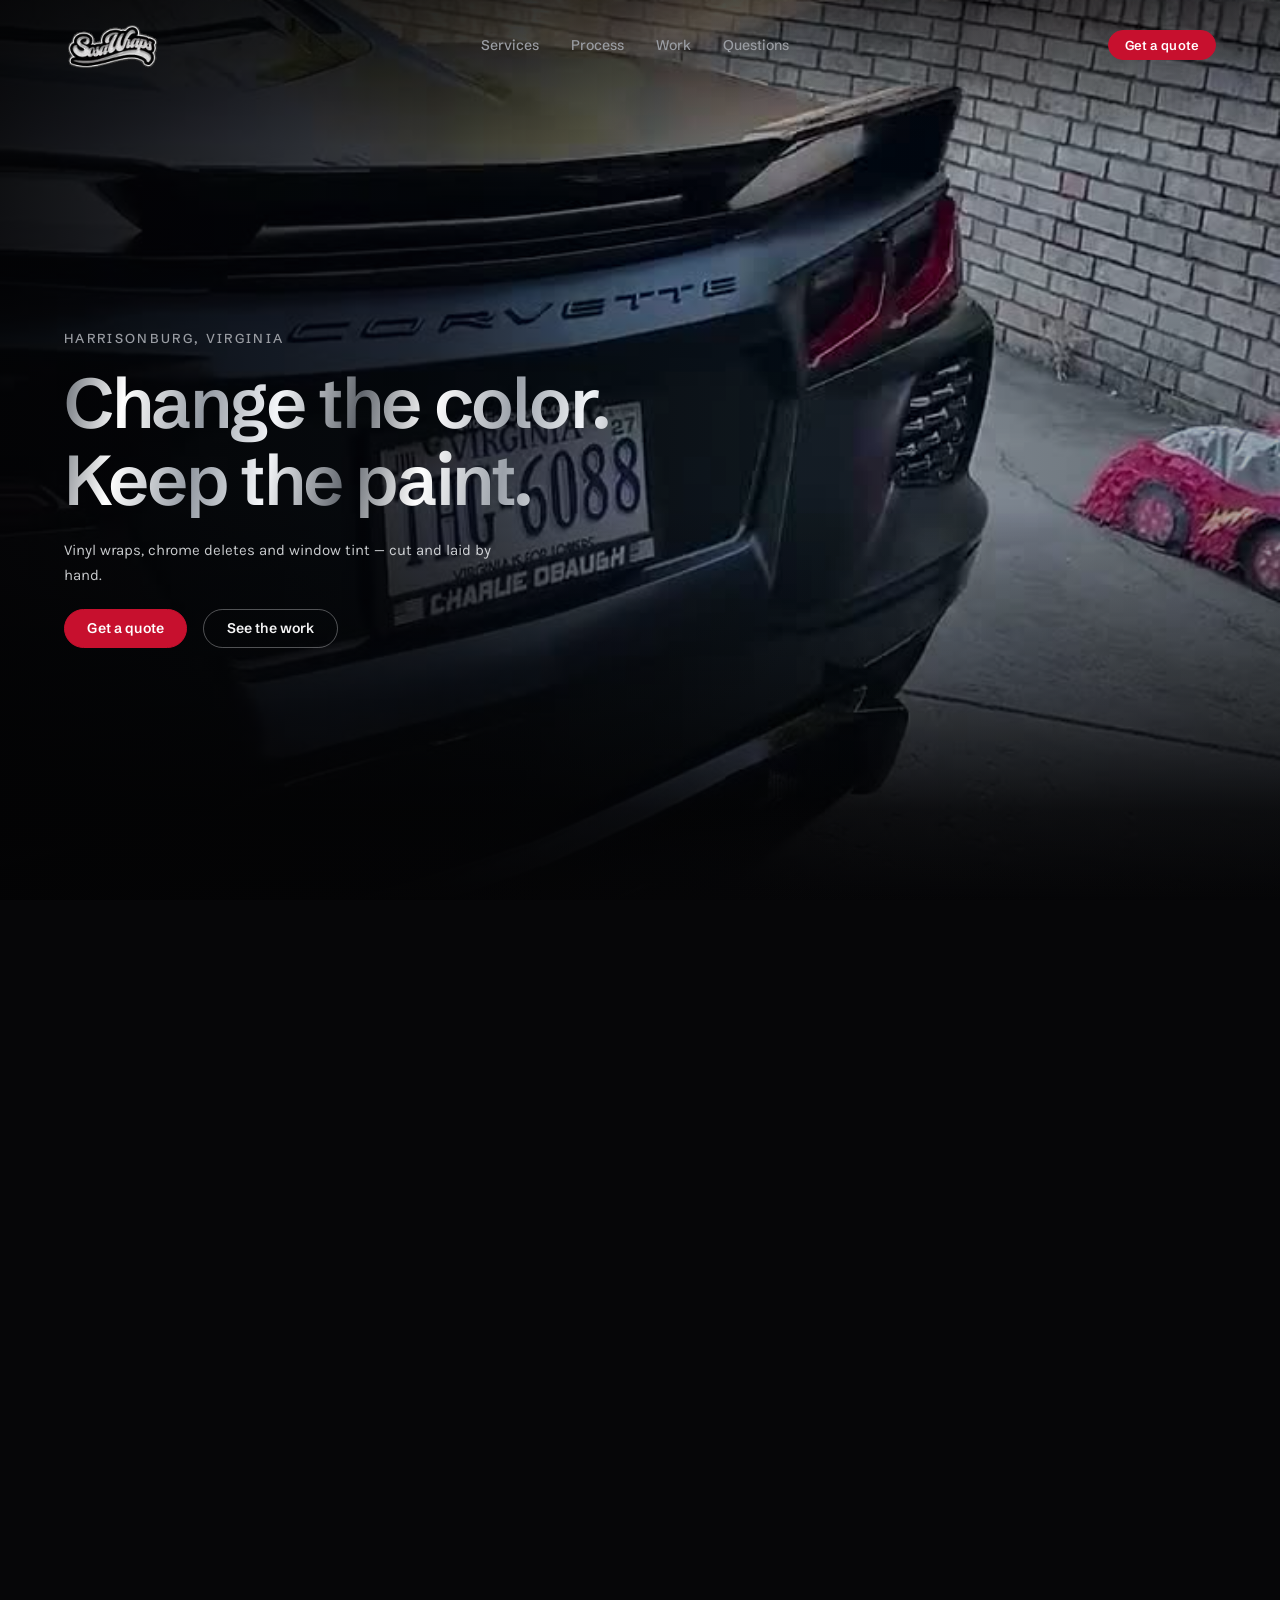
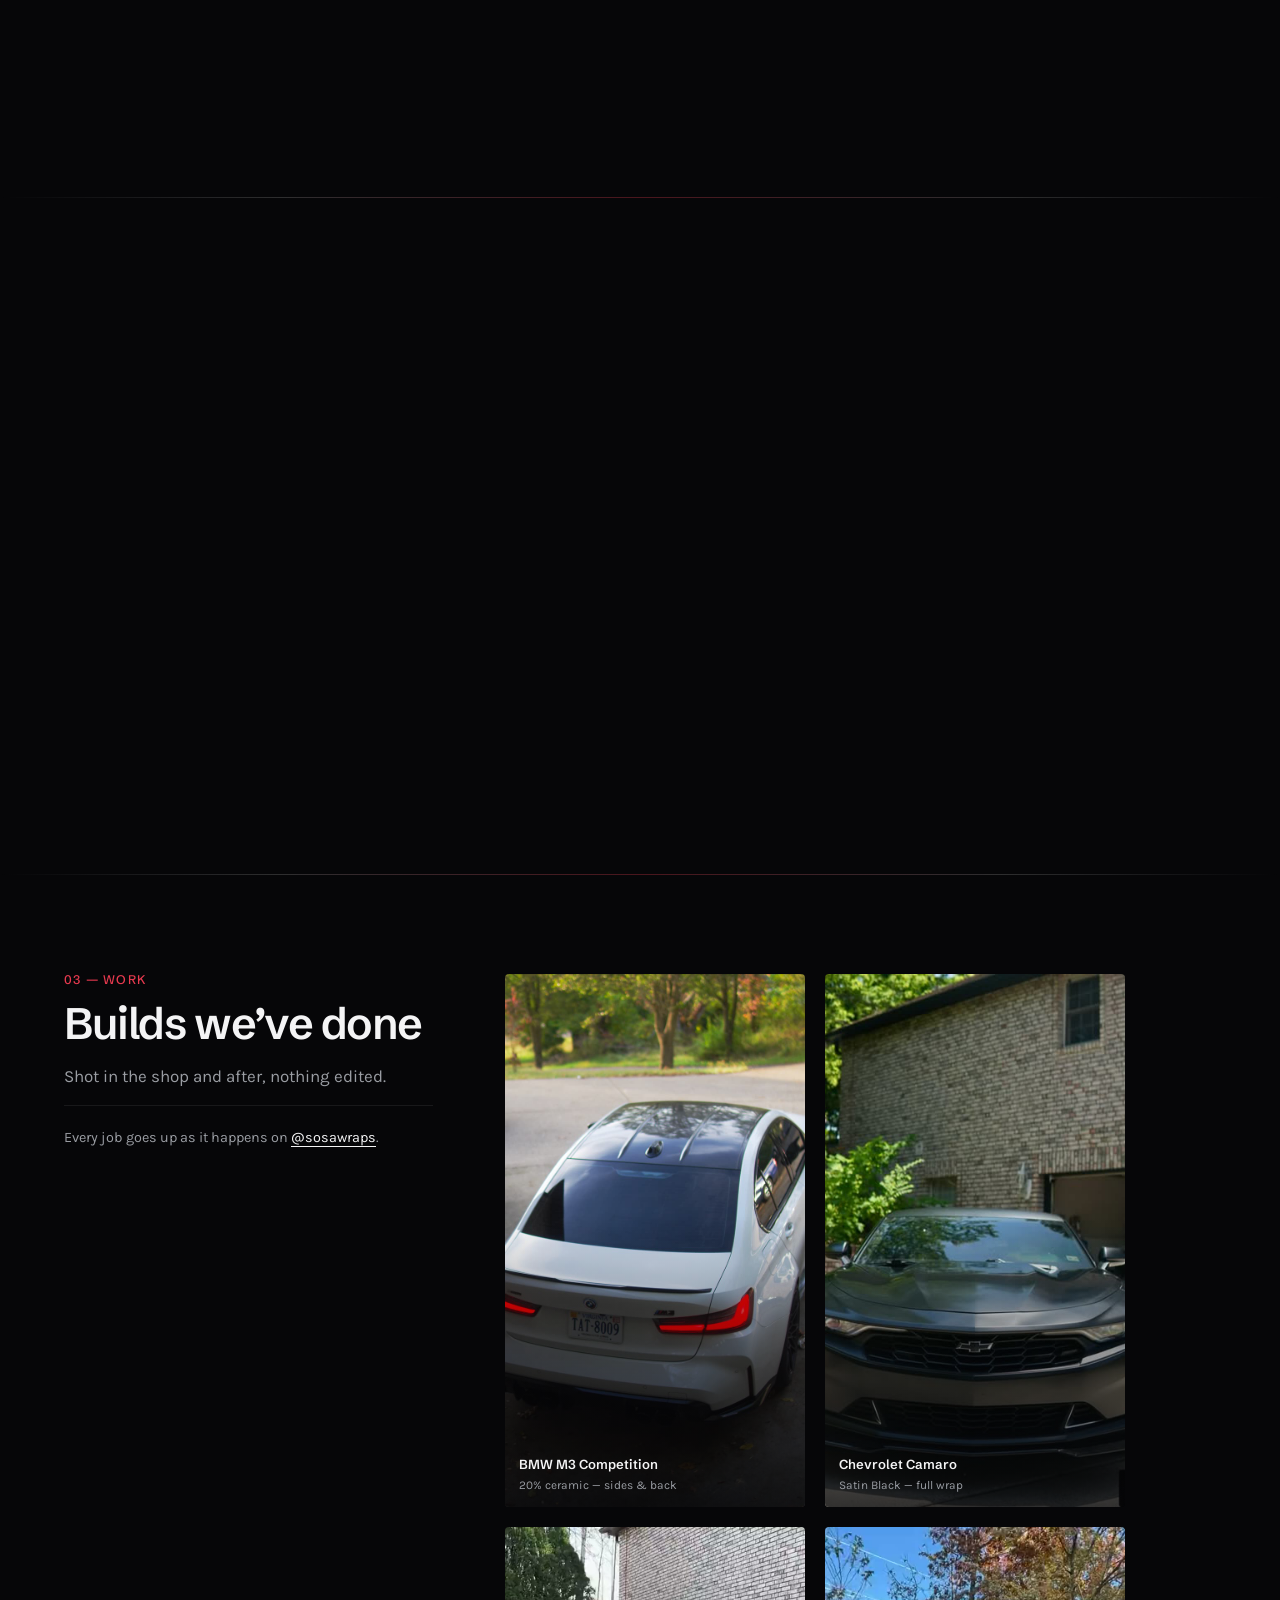
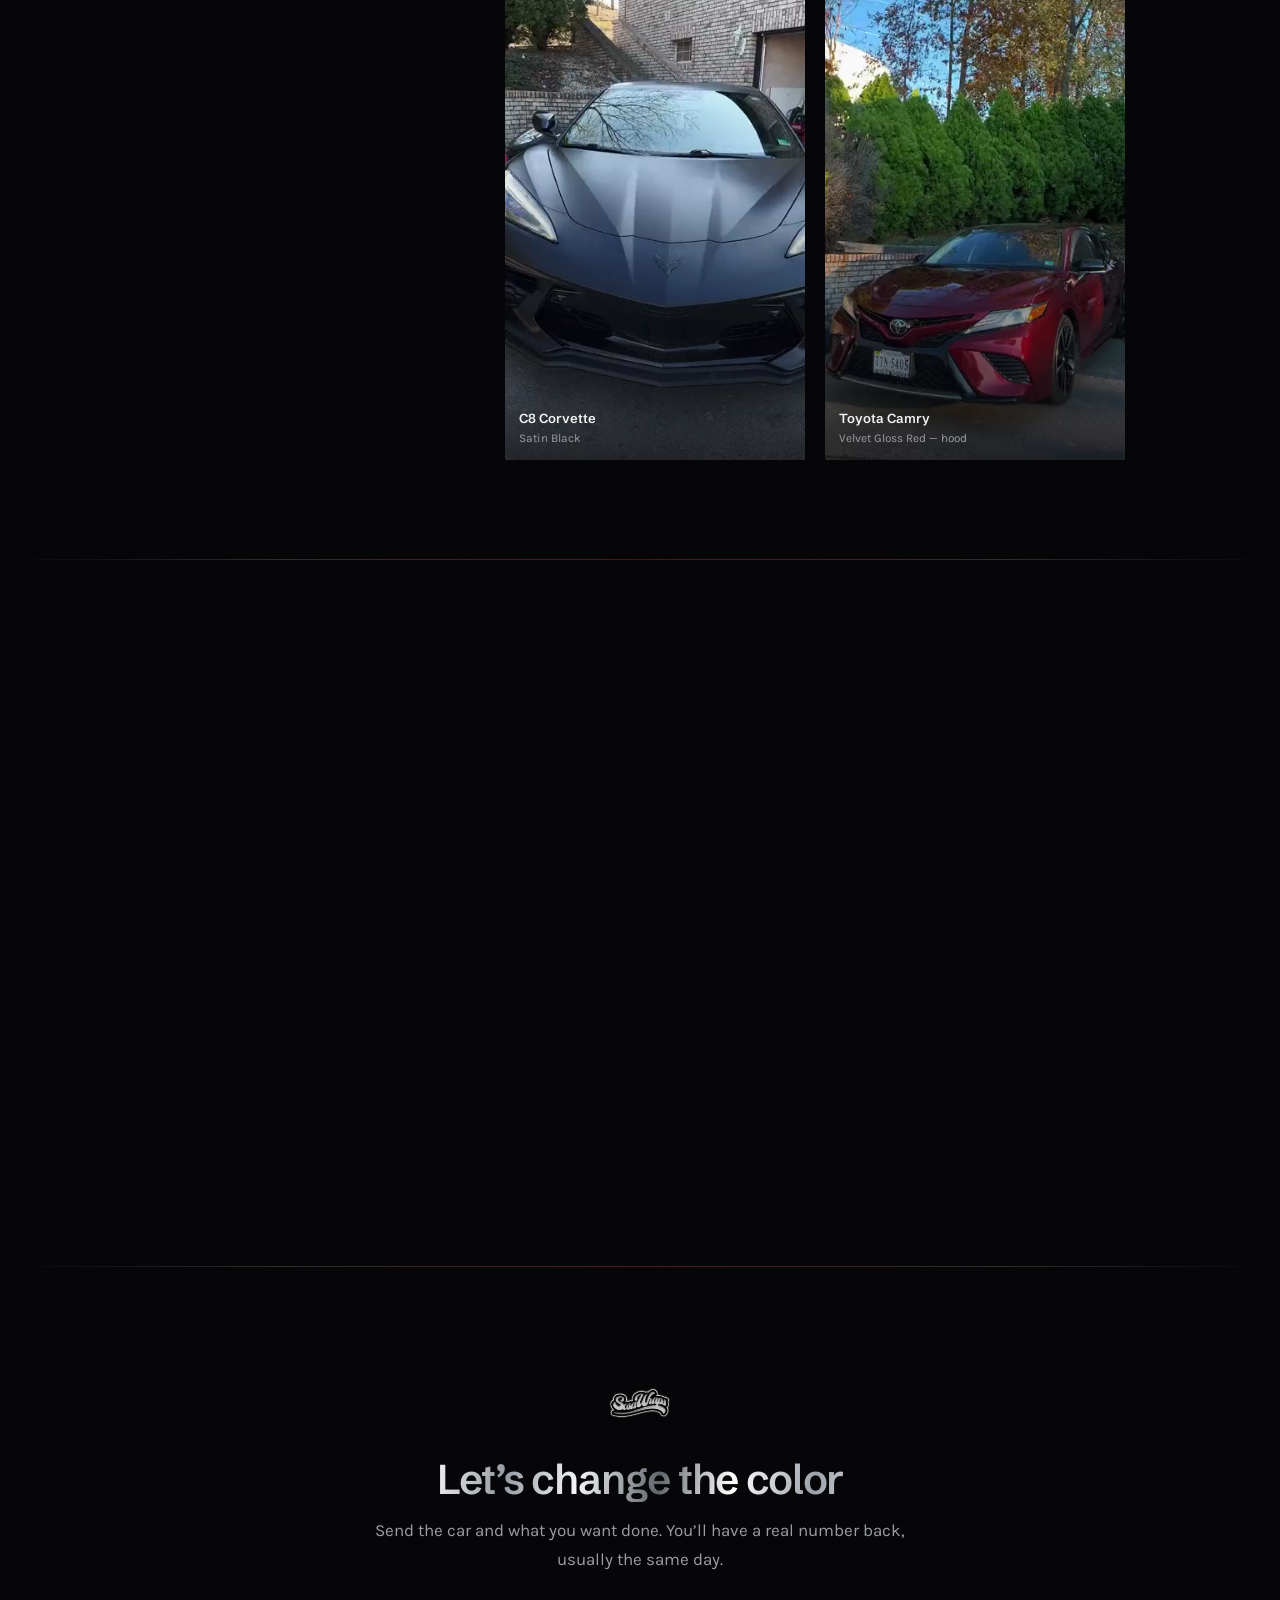
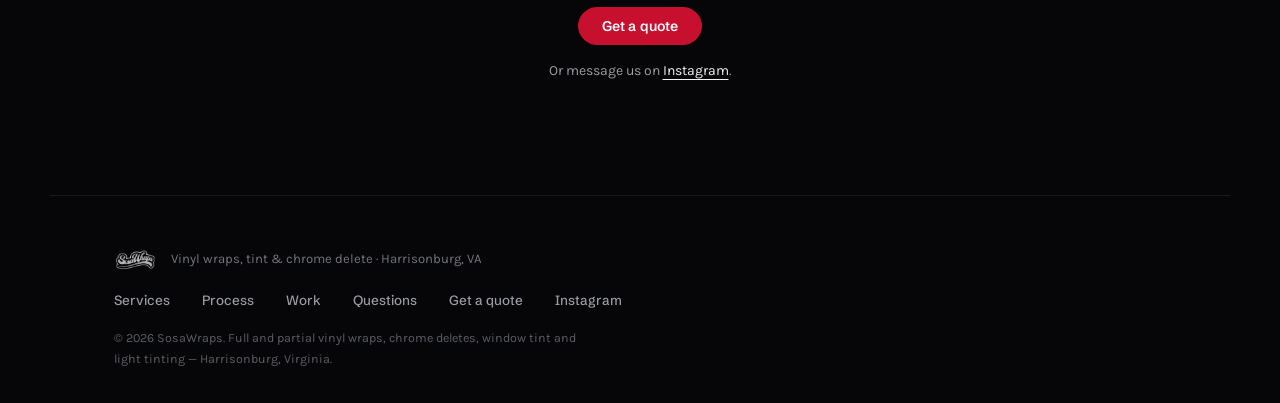
<file: index.html>
<!doctype html>
<html lang="en">
<head>
<meta charset="utf-8">
<meta name="viewport" content="width=device-width, initial-scale=1">
<title>SosaWraps — Vinyl Wraps, Tint &amp; Chrome Delete, Harrisonburg VA</title>
<meta name="description" content="Full and partial vinyl wraps, window tint, chrome deletes and headlight tinting in Harrisonburg, Virginia. Cast vinyl, laid by hand, tucked into every edge.">
<meta name="theme-color" content="#08080a">
<link rel="icon" href="images/favicon.png" type="image/png">
<meta property="og:title" content="SosaWraps — Vinyl Wraps &amp; Tint, Harrisonburg VA">
<meta property="og:description" content="Color changes, hood and roof wraps, chrome deletes, window tint. Harrisonburg, Virginia.">
<meta property="og:image" content="video/hero-poster.jpg">
<meta property="og:type" content="website">
<link rel="preconnect" href="https://fonts.googleapis.com">
<link rel="preconnect" href="https://fonts.gstatic.com" crossorigin>
<link rel="stylesheet" href="https://fonts.googleapis.com/css2?family=Schibsted+Grotesk:wght@400;500;600;700&family=Karla:wght@400;500&display=swap">
<link rel="stylesheet" href="styles.css">
</head>
<body>

<!-- red nebula, churning. No lines anywhere. -->
<div class="neb" aria-hidden="true">
  <span class="neb__c neb__c--1"><i></i></span>
  <span class="neb__c neb__c--2"><i></i></span>
  <span class="neb__c neb__c--3"><i></i></span>
  <span class="neb__c neb__c--4"><i></i></span>
  <span class="neb__c neb__c--6"><i></i></span>
  <span class="neb__c neb__c--5"><i></i></span>
  <span class="neb__dust" id="dust"></span>
</div>

<a class="skip" href="#main">Skip to content</a>

<header class="nav" id="nav">
  <a class="brand" href="#top" aria-label="SosaWraps, home">
    <img src="images/logo.png" srcset="images/logo.png 1x, images/logo@2x.png 2x" alt="SosaWraps" width="127" height="88">
  </a>
  <nav class="nav__links" aria-label="Sections">
    <a href="#services">Services</a>
    <a href="#process">Process</a>
    <a href="#work">Work</a>
    <a href="#faq">Questions</a>
  </nav>
  <a class="btn btn--sm" href="book.html">Get a quote</a>
</header>

<main id="main">

<!-- ── hero ─────────────────────────────────────────────── -->
<section class="hero" id="top">
  <video class="hero__video" src="video/hero.mp4" poster="video/hero-poster.jpg"
         autoplay muted loop playsinline preload="auto" aria-hidden="true" tabindex="-1"></video>
  <div class="hero__scrim" aria-hidden="true"></div>

  <div class="hero__inner">
    <p class="eyebrow rise" style="--d:0ms">Harrisonburg, Virginia</p>
    <h1 class="hero__mark chrome rise" style="--d:90ms">Change the color.<br>Keep the paint.</h1>
    <p class="hero__sub rise" style="--d:200ms">
      Vinyl wraps, chrome deletes and window tint &mdash; cut and laid by hand.
    </p>
    <div class="hero__cta rise" style="--d:300ms">
      <a class="btn" href="book.html">Get a quote</a>
      <a class="btn btn--ghost" href="#work">See the work</a>
    </div>
  </div>
</section>

<!-- ── services ─────────────────────────────────────────── -->
<section class="sec" id="services">
  <div class="sec__inner">
    <header class="head" data-reveal>
      <span class="head__n">01 &mdash; Services</span>
      <h2>What we do</h2>
      <p>Take one panel, take the whole car. Most builds start with a hood and end up bigger.</p>
    </header>

    <div class="cards" data-reveal>

      <article class="card">
        <h3>Full vinyl wrap</h3>
        <p>Every painted panel in one color. Handles, mirrors and door jambs get the same treatment as the doors, so the car reads as one piece instead of a color that stops at the shut lines.</p>
        <p class="spec">Gloss &middot; Satin &middot; Matte &middot; Metallic &amp; pearl</p>
      </article>

      <article class="card">
        <h3>Partial wraps</h3>
        <p>Hood, roof, fenders, mirrors, spoiler &mdash; on their own or together. The cheapest way to change how a car reads from thirty feet, and the easiest to undo if you change your mind next year.</p>
        <p class="spec">Hood &middot; Roof &middot; Fenders &amp; bumpers &middot; Mirrors &amp; spoiler</p>
      </article>

      <article class="card">
        <h3>Chrome delete</h3>
        <p>Window trim, badges, grille surrounds and bumper strips taken from bright to gloss or satin black. It's the one job that costs the least and changes the face of the car the most.</p>
        <p class="spec">Window trim &middot; Badges &middot; Grille surround &middot; Bumper trim</p>
      </article>

      <article class="card">
        <h3>Window tint</h3>
        <p>Cut and heat-shrunk to the glass, squeegeed out from the middle so there's nothing trapped under it. Pick the shade with the law in mind and it stays legal &mdash; we'll walk through that before anything gets cut.</p>
        <p class="spec">Front sides &middot; Rear sides &middot; Back glass &middot; Visor strip</p>
      </article>

      <article class="card">
        <h3>Headlight &amp; taillight tint</h3>
        <p>Smoked film over the lens, trimmed to the housing line rather than sprayed on. Darkens the light without touching the plastic underneath, and it peels back off whenever it needs to.</p>
        <p class="spec">Headlights &middot; Taillights &middot; Reflectors &middot; Light to heavy smoke</p>
      </article>

      <article class="card card--cta">
        <h3>Not sure what it needs?</h3>
        <p>Send the year, make and model with a couple of photos in daylight. You'll get back what's worth wrapping, what isn't, and one number for the lot.</p>
        <p class="card__link"><a href="book.html">Start a quote <span aria-hidden="true">&#8594;</span></a></p>
      </article>

    </div>
  </div>
</section>

<!-- ── process ──────────────────────────────────────────── -->
<section class="sec" id="process">
  <div class="sec__inner">
    <header class="head" data-reveal>
      <span class="head__n">02 &mdash; Process</span>
      <h2>How it runs</h2>
      <p>Four steps from the first message to driving it out in a different color.</p>
    </header>

    <ol class="flow" data-reveal>
      <li>
        <span class="flow__n">01</span>
        <h3>Send the car and what you want changed</h3>
        <p>Year, make, model, and a couple of photos in daylight. Panel count and paint condition are what move the price, and photos answer both before you drive anywhere.</p>
      </li>
      <li>
        <span class="flow__n">02</span>
        <h3>Pick the finish, lock the date</h3>
        <p>The finish changes the material and the material changes the number. You'll know the price and how long the car is here before you commit to either.</p>
      </li>
      <li>
        <span class="flow__n">03</span>
        <h3>Clean, strip, lay, tuck</h3>
        <p>Anything in the way comes off rather than getting cut around. Vinyl goes on with heat and a squeegee, tucked behind the edges and post-heated so it stays where it's put.</p>
      </li>
      <li>
        <span class="flow__n">04</span>
        <h3>Pick it up in the new color</h3>
        <p>We walk the car together in daylight before the keys go back, and you leave knowing how to wash it so it still looks like this in three years.</p>
      </li>
    </ol>
  </div>
</section>

<!-- ── work ─────────────────────────────────────────────── -->
<section class="sec" id="work">
  <div class="sec__inner">
    <div class="workwrap">
      <header class="head" data-reveal>
        <span class="head__n">03 &mdash; Work</span>
        <h2>Builds we&rsquo;ve done</h2>
        <p>Shot in the shop and after, nothing edited.</p>
        <p class="head__cta">Every job goes up as it happens on
          <a href="https://www.instagram.com/sosawraps/" target="_blank" rel="noopener">@sosawraps</a>.</p>
      </header>

      <div data-reveal>
        <div class="work" id="work-grid">
          <!-- built from WORK in app.js -->
        </div>
      </div>
    </div>
  </div>
</section>

<!-- ── faq ──────────────────────────────────────────────── -->
<section class="sec" id="faq">
  <div class="sec__inner">
    <div class="faqwrap">
      <header class="head" data-reveal>
        <span class="head__n">04 &mdash; Questions</span>
        <h2>Before you book</h2>
        <p>What people ask before they hand the keys over.</p>
        <p class="head__cta">Still not sure? <a href="https://ig.me/m/sosawraps" target="_blank" rel="noopener">Ask in the DMs</a> &mdash; no quote needed.</p>
      </header>

      <div class="faq" data-reveal>
        <details>
          <summary>Will it wreck my paint?</summary>
          <p>Not on healthy factory paint. Cast vinyl sits on the clear coat, not in it, and it comes off with heat leaving the paint the way it went under &mdash; usually better protected than the panels next to it. Where it gets complicated is a resprayed panel or one with clear coat already lifting, because the film can take the weak paint with it. If yours has been painted before, say so and send a photo.</p>
        </details>
        <details>
          <summary>How long does a wrap last?</summary>
          <p>Three to five years is the honest range for quality cast vinyl on a daily driver, and the car's life decides where in that range you land. Garaged and hand-washed sits at the top of it; parked in the sun year-round and run through brush washes sits at the bottom. Horizontal panels &mdash; roof, hood, trunk &mdash; always go first, because that's where the sun lands hardest.</p>
        </details>
        <details>
          <summary>Full wrap or just a hood?</summary>
          <p>Depends what you're after. A hood, roof or chrome delete changes how the car reads from across a parking lot for a fraction of a full wrap, and it's the way most people start. A full color change is the one that makes people ask what you did to it. Both use the same material and the same install &mdash; the difference is panel count.</p>
        </details>
        <details>
          <summary>What tint is legal in Virginia?</summary>
          <p>Virginia allows 50&percnt; light transmission on the front side windows, and 35&percnt; on the rear sides and back glass, with a strip down to the AS-1 line on the windshield. Darker than that is a ticket, not a judgement call, so we'll settle the shade with you before anything gets cut.</p>
        </details>
        <details>
          <summary>Can you wrap over damage?</summary>
          <p>Vinyl follows the panel &mdash; it doesn't fill it. A dent stays a dent under gloss and reads worse, not better, because a fresh reflective surface shows every wave. Rock chips and light scratches disappear fine. Rust and flaking clear coat need sorting before the film goes anywhere near them.</p>
        </details>
        <details>
          <summary>How do I wash it?</summary>
          <p>Hand wash with a pH-neutral soap and two buckets, dry with a microfiber. Stay out of automatic brush washes entirely, and keep a pressure washer off the edges and seams &mdash; that's where lifting starts. Bugs and bird droppings come off sooner rather than later, especially on matte and satin.</p>
        </details>
        <details>
          <summary>What does it cost?</summary>
          <p>Panel count, vehicle size and finish, in that order. A chrome delete and a full color change on a Suburban aren't in the same conversation, and metallics, pearls and textures cost more per roll than a straight gloss. You get one number covering material and labor before the car is booked in &mdash; nothing gets added at pickup.</p>
        </details>
        <details>
          <summary>Can it come back off?</summary>
          <p>That's the point of it. Heat and patience take the film off and the factory color is still underneath, which is why a wrap makes sense on a lease or a car you plan to sell. Adhesive left behind comes off with a proper remover, not a blade.</p>
        </details>
      </div>
    </div>
  </div>
</section>

<!-- ── closer ───────────────────────────────────────────── -->
<section class="closer">
  <div class="closer__in">
    <img class="closer__logo" src="images/logo@2x.png" alt="" width="254" height="176" loading="lazy">
    <h2 class="chrome">Let&rsquo;s change the color</h2>
    <p>Send the car and what you want done. You&rsquo;ll have a real number back, usually the same day.</p>
    <a class="btn" href="book.html">Get a quote</a>
    <p class="closer__alt">Or message us on <a href="https://ig.me/m/sosawraps" target="_blank" rel="noopener">Instagram</a>.</p>
  </div>
</section>

</main>

<footer class="foot">
  <div class="foot__brand">
    <a class="brand" href="#top" aria-label="SosaWraps, home">
      <img src="images/logo.png" srcset="images/logo.png 1x, images/logo@2x.png 2x" alt="SosaWraps" width="127" height="88" loading="lazy">
    </a>
    <span class="foot__where">Vinyl wraps, tint &amp; chrome delete &middot; Harrisonburg, VA</span>
  </div>
  <nav class="foot__links" aria-label="Footer">
    <a href="#services">Services</a>
    <a href="#process">Process</a>
    <a href="#work">Work</a>
    <a href="#faq">Questions</a>
    <a href="book.html">Get a quote</a>
    <a href="https://www.instagram.com/sosawraps/" target="_blank" rel="noopener">Instagram</a>
  </nav>
  <p class="foot__fine">&copy; <span id="yr">2026</span> SosaWraps. Full and partial vinyl wraps, chrome deletes, window tint and light tinting &mdash; Harrisonburg, Virginia.</p>
</footer>

<!-- ── lightbox ─────────────────────────────────────────── -->
<dialog class="lb" id="lb" aria-label="Work">
  <button class="lb__close" id="lbClose" type="button" aria-label="Close">&#10005;</button>
  <div class="lb__in">
    <video id="lbVideo" controls playsinline loop preload="none" hidden></video>
    <img id="lbImg" alt="" hidden>
  </div>
  <p class="lb__cap" id="lbCap"></p>
</dialog>

<script src="app.js"></script>
</body>
</html>
</file>
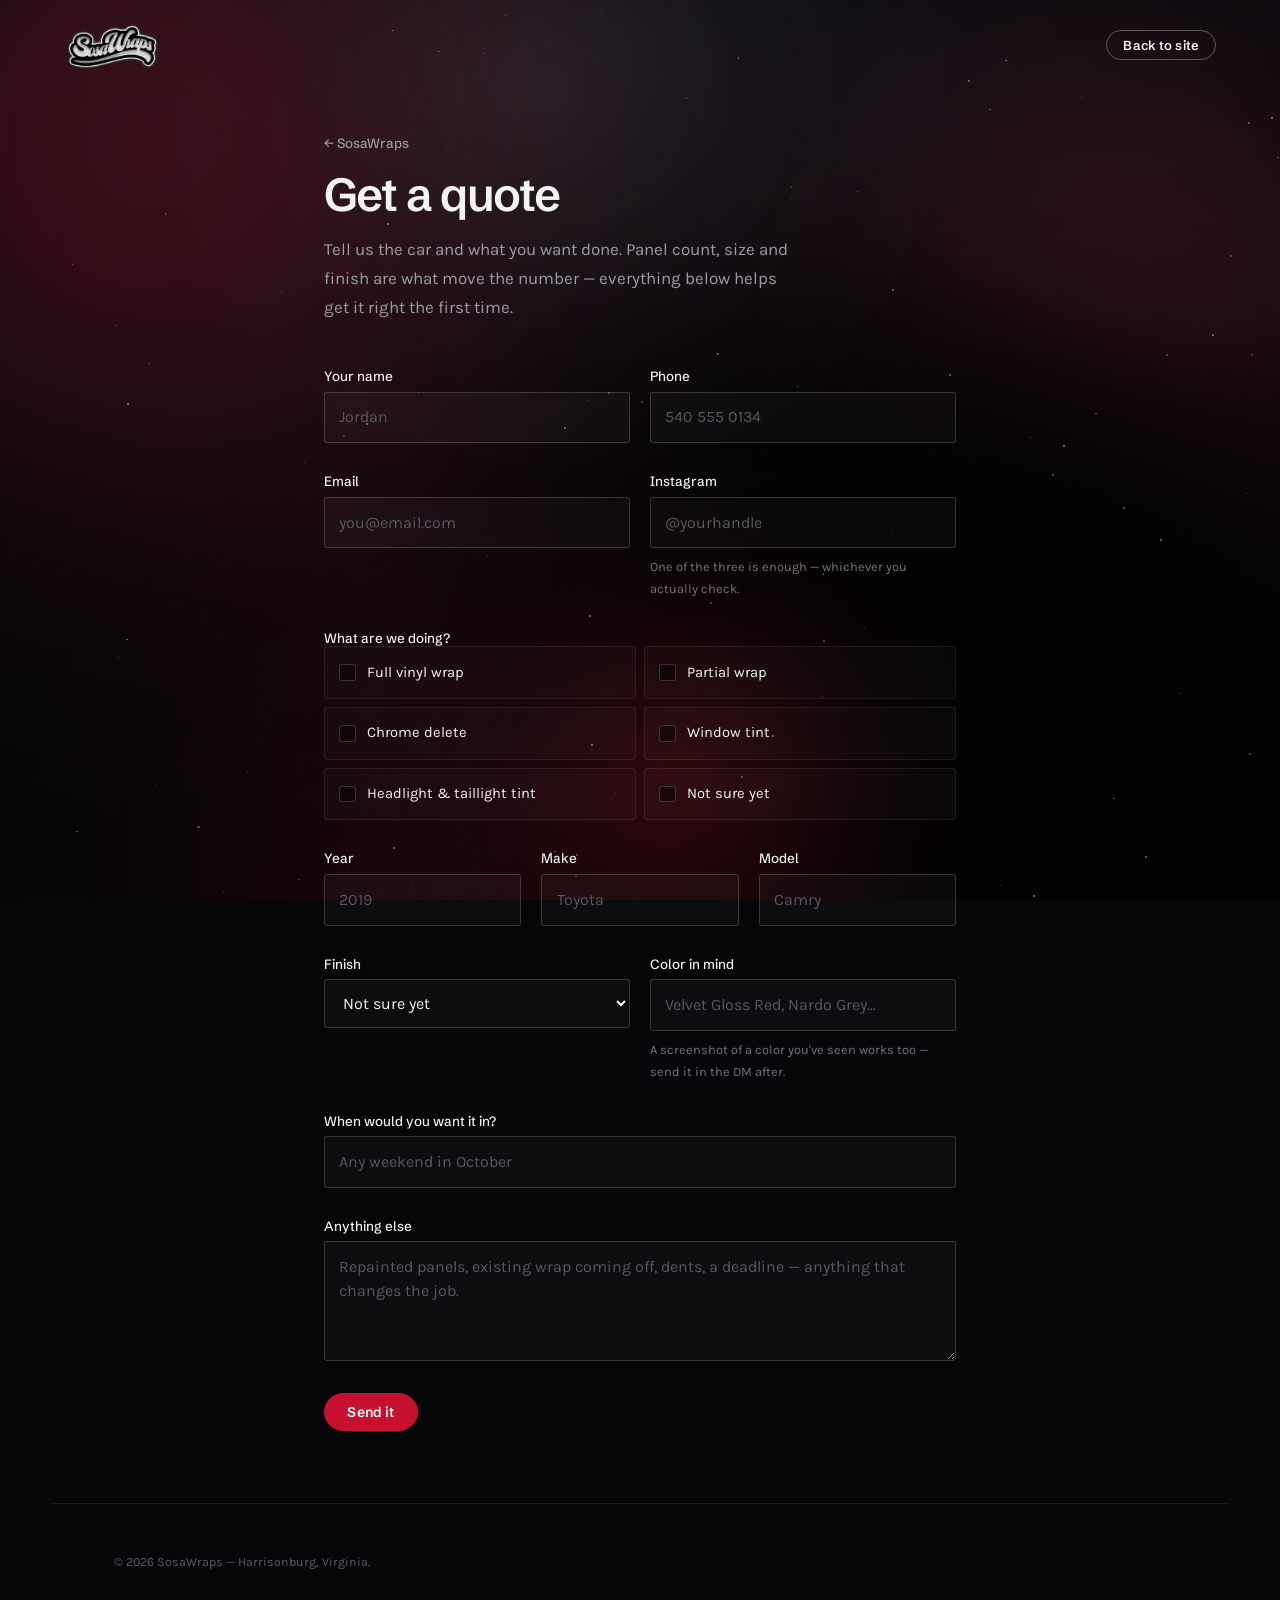
<file: book.html>
<!doctype html>
<html lang="en">
<head>
<meta charset="utf-8">
<meta name="viewport" content="width=device-width, initial-scale=1">
<title>Get a quote — SosaWraps</title>
<meta name="description" content="Tell us the car and what you want wrapped, tinted or blacked out. One number back, usually the same day.">
<meta name="theme-color" content="#08080a">
<meta name="robots" content="noindex">
<link rel="icon" href="images/favicon.png" type="image/png">
<link rel="preconnect" href="https://fonts.googleapis.com">
<link rel="preconnect" href="https://fonts.gstatic.com" crossorigin>
<link rel="stylesheet" href="https://fonts.googleapis.com/css2?family=Schibsted+Grotesk:wght@400;500;600;700&family=Karla:wght@400;500&display=swap">
<link rel="stylesheet" href="styles.css">
</head>
<body>

<!-- red nebula, churning. No lines anywhere. -->
<div class="neb" aria-hidden="true">
  <span class="neb__c neb__c--1"><i></i></span>
  <span class="neb__c neb__c--2"><i></i></span>
  <span class="neb__c neb__c--3"><i></i></span>
  <span class="neb__c neb__c--4"><i></i></span>
  <span class="neb__c neb__c--6"><i></i></span>
  <span class="neb__c neb__c--5"><i></i></span>
  <span class="neb__dust" id="dust"></span>
</div>

<header class="nav" id="nav" data-stuck="true">
  <a class="brand" href="index.html" aria-label="SosaWraps, home">
    <img src="images/logo.png" srcset="images/logo.png 1x, images/logo@2x.png 2x" alt="SosaWraps" width="127" height="88">
  </a>
  <a class="btn btn--sm btn--ghost" href="index.html" style="margin-left:auto">Back to site</a>
</header>

<main class="book">

  <div class="bookhead">
    <a class="back" href="index.html">&larr; SosaWraps</a>
    <h1>Get a quote</h1>
    <p>Tell us the car and what you want done. Panel count, size and finish are what move the number &mdash; everything below helps get it right the first time.</p>
  </div>

  <form class="form" id="quote" novalidate>

    <div class="row row--2">
      <div class="field">
        <label for="name">Your name</label>
        <input id="name" name="name" type="text" autocomplete="name" placeholder="Jordan" required>
      </div>
      <div class="field">
        <label for="phone">Phone</label>
        <input id="phone" name="phone" type="tel" autocomplete="tel" inputmode="tel" placeholder="540 555 0134">
      </div>
    </div>

    <div class="row row--2">
      <div class="field">
        <label for="email">Email</label>
        <input id="email" name="email" type="email" autocomplete="email" placeholder="you@email.com">
      </div>
      <div class="field">
        <label for="ig">Instagram</label>
        <input id="ig" name="ig" type="text" placeholder="@yourhandle">
        <small>One of the three is enough &mdash; whichever you actually check.</small>
      </div>
    </div>

    <fieldset class="fieldset">
      <legend>What are we doing?</legend>
      <div class="picks">
        <label class="pick"><input type="checkbox" name="service" value="Full vinyl wrap"> Full vinyl wrap</label>
        <label class="pick"><input type="checkbox" name="service" value="Partial wrap (hood / roof / panels)"> Partial wrap</label>
        <label class="pick"><input type="checkbox" name="service" value="Chrome delete"> Chrome delete</label>
        <label class="pick"><input type="checkbox" name="service" value="Window tint"> Window tint</label>
        <label class="pick"><input type="checkbox" name="service" value="Headlight / taillight tint"> Headlight &amp; taillight tint</label>
        <label class="pick"><input type="checkbox" name="service" value="Not sure — needs a look"> Not sure yet</label>
      </div>
    </fieldset>

    <div class="row row--3">
      <div class="field">
        <label for="year">Year</label>
        <input id="year" name="year" type="text" inputmode="numeric" placeholder="2019">
      </div>
      <div class="field">
        <label for="make">Make</label>
        <input id="make" name="make" type="text" placeholder="Toyota">
      </div>
      <div class="field">
        <label for="model">Model</label>
        <input id="model" name="model" type="text" placeholder="Camry">
      </div>
    </div>

    <div class="row row--2">
      <div class="field">
        <label for="finish">Finish</label>
        <select id="finish" name="finish">
          <option value="">Not sure yet</option>
          <option>Gloss</option>
          <option>Satin</option>
          <option>Matte</option>
          <option>Metallic or pearl</option>
          <option>Textured (carbon, brushed, glitter)</option>
          <option>Chrome delete — gloss black</option>
          <option>Chrome delete — satin black</option>
        </select>
      </div>
      <div class="field">
        <label for="color">Color in mind</label>
        <input id="color" name="color" type="text" placeholder="Velvet Gloss Red, Nardo Grey…">
        <small>A screenshot of a color you've seen works too &mdash; send it in the DM after.</small>
      </div>
    </div>

    <div class="field">
      <label for="when">When would you want it in?</label>
      <input id="when" name="when" type="text" placeholder="Any weekend in October">
    </div>

    <div class="field">
      <label for="notes">Anything else</label>
      <textarea id="notes" name="notes" placeholder="Repainted panels, existing wrap coming off, dents, a deadline — anything that changes the job."></textarea>
    </div>

    <div class="hp" aria-hidden="true">
      <label for="website">Leave this empty</label>
      <input id="website" name="website" type="text" tabindex="-1" autocomplete="off">
    </div>

    <div class="send">
      <button class="btn" id="send" type="submit">Send it</button>
      <p class="status" id="status" data-err="false" role="status" aria-live="polite"></p>
    </div>
  </form>

  <div class="done" id="done" hidden>
    <h2>That&rsquo;s in</h2>
    <p>We&rsquo;ll come back with a number, usually the same day. If it&rsquo;s quicker to talk it through, the DMs are open.</p>
    <a class="btn" href="https://ig.me/m/sosawraps" target="_blank" rel="noopener">Message @sosawraps</a>
    <p class="closer__alt"><a href="index.html">Back to the site</a></p>
  </div>

</main>

<footer class="foot">
  <p class="foot__fine">&copy; <span id="yr">2026</span> SosaWraps &mdash; Harrisonburg, Virginia.</p>
</footer>

<script src="app.js"></script>
</body>
</html>
</file>
<file: styles.css>
/* SosaWraps — one stylesheet, both pages. No build step, no dependencies. */

/* ── tokens ─────────────────────────────────────────────── */
:root {
  --ink:      #060608;   /* the panel */
  --line:     rgba(255,255,255,.075);
  --line-hi:  rgba(255,255,255,.17);

  --txt:      #f4f4f5;
  --dim:      #9a9da3;
  --dimmer:   #72767d;

  --red:      #c7102e;
  --red-lift: #e83a4f;
  --red-deep: #7d0a1c;

  /* the logo is chrome on black — everything silver on the page comes from here */
  --chrome: linear-gradient(100deg,
    #6b7077 0%,  #ffffff 8%,  #949aa2 18%, #f4f6f9 27%, #61666d 37%,
    #ffffff 46%, #9ba1a9 56%, #f1f4f7 65%, #676c73 75%, #ffffff 85%, #8d939b 100%);

  --display: "Schibsted Grotesk", "Helvetica Neue", Helvetica, Arial, sans-serif;
  --body:    "Karla", "Helvetica Neue", Helvetica, Arial, sans-serif;

  --s1: .5rem;  --s2: .875rem; --s3: 1.25rem; --s4: 2rem;
  --s5: 3rem;   --s6: 4.5rem;  --s7: 7rem;    --s8: 10rem;

  --edge: clamp(1.25rem, 5vw, 4.5rem);
  --hold: 1180px;

  --ease: cubic-bezier(.2,.8,.25,1);
}

/* ── reset ──────────────────────────────────────────────── */
*, *::before, *::after { box-sizing: border-box; }
html { -webkit-text-size-adjust: 100%; scroll-behavior: smooth; background: var(--ink); }
body {
  margin: 0;
  background: transparent;
  color: var(--txt);
  font: 400 clamp(1rem, .97rem + .16vw, 1.0625rem)/1.72 var(--body);
  -webkit-font-smoothing: antialiased;
  overflow-x: hidden;
}
img, video { display: block; max-width: 100%; }
a { color: inherit; }
h1, h2, h3 { margin: 0; font-family: var(--display); font-weight: 600; line-height: 1.08; letter-spacing: -.028em; }
p { margin: 0; }
ul, ol { margin: 0; padding: 0; list-style: none; }

::selection { background: var(--red); color: #fff; }
:focus-visible { outline: 2px solid var(--red-lift); outline-offset: 3px; border-radius: 2px; }

.skip {
  position: fixed; top: -100px; left: var(--edge); z-index: 99;
  background: var(--red); color: #fff; padding: .7rem 1.1rem;
  font: 500 .8rem/1 var(--body); text-decoration: none;
}
.skip:focus { top: 1rem; }

/* ══ the nebula ══════════════════════════════════════════
   Red in black, churning. Five clouds: each wrapper drifts on
   one clock while the shape inside it turns on another, so the
   masses shear past each other instead of just fading — that
   is what reads as slow fluid rather than a gradient. Screen
   blending makes the overlaps glow, one multiply cloud carves
   the black back in, and a sparse dust field sits on top.
   No lines anywhere. Transforms and opacity only. */
.neb {
  position: fixed; inset: 0; z-index: -1; overflow: hidden; pointer-events: none;
  background: radial-gradient(130% 95% at 50% 4%, #101015 0%, #08080b 46%, #030304 100%);
}
/* soft non-directional grain, so the blacks don't band. Not a pattern. */
.neb::after {
  content: ""; position: absolute; inset: 0; opacity: .3; mix-blend-mode: overlay;
  background-image: url("data:image/svg+xml,%3Csvg xmlns='http://www.w3.org/2000/svg' width='180' height='180'%3E%3Cfilter id='n'%3E%3CfeTurbulence type='fractalNoise' baseFrequency='.9' numOctaves='4'/%3E%3C/filter%3E%3Crect width='180' height='180' filter='url(%23n)' opacity='.42'/%3E%3C/svg%3E");
}
.neb__c { position: absolute; will-change: transform; }
.neb__c > i {
  display: block; width: 100%; height: 100%;
  border-radius: 44% 56% 39% 61% / 58% 43% 57% 42%;
  filter: blur(var(--b));
  will-change: transform;
}

.neb__c--1 {
  --b: 110px; mix-blend-mode: screen;
  width: 86vmax; height: 70vmax; left: -26vmax; top: -22vmax;
  animation: swim-1 31s ease-in-out infinite;
}
.neb__c--1 > i { background: radial-gradient(circle at 44% 48%, rgba(206,22,52,.3), rgba(116,8,26,.14) 46%, transparent 74%); animation: churn 67s linear infinite; }

.neb__c--2 {
  --b: 96px; mix-blend-mode: screen;
  width: 64vmax; height: 54vmax; right: -18vmax; top: 2vmax;
  animation: swim-2 26s ease-in-out infinite;
}
.neb__c--2 > i { background: radial-gradient(circle at 52% 42%, rgba(238,60,84,.24), rgba(150,12,34,.1) 44%, transparent 72%); animation: churn 51s linear infinite reverse; }

.neb__c--3 {
  --b: 124px; mix-blend-mode: screen;
  width: 74vmax; height: 62vmax; left: 8vmax; bottom: -26vmax;
  animation: swim-3 38s ease-in-out infinite;
}
.neb__c--3 > i { background: radial-gradient(circle at 46% 54%, rgba(158,14,38,.26), rgba(74,4,16,.12) 48%, transparent 76%); animation: churn 59s linear infinite; }

/* the one that carves black back in — without it the red flattens */
.neb__c--4 {
  --b: 104px; mix-blend-mode: multiply;
  width: 84vmax; height: 68vmax; right: -16vmax; bottom: -22vmax;
  animation: swim-4 34s ease-in-out infinite;
}
.neb__c--4 > i { background: radial-gradient(circle at 50% 46%, #020203, #040405 52%, transparent 80%); animation: churn 73s linear infinite reverse; }

/* a sixth mass, quick and small, so something is always visibly moving */
.neb__c--6 {
  --b: 76px; mix-blend-mode: screen;
  width: 40vmax; height: 34vmax; left: 34vmax; bottom: -8vmax;
  animation: swim-6 22s ease-in-out infinite;
}
.neb__c--6 > i { background: radial-gradient(circle at 48% 50%, rgba(226,44,70,.3), rgba(132,10,30,.13) 44%, transparent 72%); animation: churn 37s linear infinite reverse; }

/* a chrome breath, so the logo's finish is in the room */
.neb__c--5 {
  --b: 88px; mix-blend-mode: screen;
  width: 38vmax; height: 30vmax; left: 26vmax; top: -6vmax; opacity: .13;
  animation: swim-5 44s ease-in-out infinite;
}
.neb__c--5 > i { background: radial-gradient(circle at 44% 42%, rgba(255,255,255,.8), rgba(255,255,255,.18) 46%, transparent 74%); animation: churn 43s linear infinite; }

@keyframes churn { to { transform: rotate(360deg); } }
@keyframes swim-1 { 0%,100% { transform: translate3d(0,0,0) scale(1); } 50% { transform: translate3d(8vmax,6vmax,0) scale(1.12); } }
@keyframes swim-2 { 0%,100% { transform: translate3d(0,0,0) scale(1); } 50% { transform: translate3d(-12vmax,9vmax,0) scale(1.18); } }
@keyframes swim-3 { 0%,100% { transform: translate3d(0,0,0) scale(1); } 50% { transform: translate3d(10vmax,-11vmax,0) scale(.88); } }
@keyframes swim-4 { 0%,100% { transform: translate3d(0,0,0) scale(1); } 50% { transform: translate3d(-9vmax,-8vmax,0) scale(1.15); } }
@keyframes swim-6 { 0%,100% { transform: translate3d(0,0,0) scale(1); } 50% { transform: translate3d(-16vmax,-9vmax,0) scale(1.3); } }
@keyframes swim-5 { 0%,100% { transform: translate3d(0,0,0) scale(1); } 50% { transform: translate3d(15vmax,10vmax,0) scale(1.24); } }

/* dust — seeded in app.js so the field isn't a repeating pattern */
.neb__dust { position: absolute; left: 0; right: 0; top: 0; height: 200%; }
.neb__dust { animation: dust-rise 44s linear infinite; will-change: transform; }
.neb__dust i {
  position: absolute; display: block;
  width: var(--s); height: var(--s); border-radius: 50%;
  background: var(--c); opacity: var(--o);
  animation: mote var(--t) ease-in-out var(--d) infinite;
}
@keyframes mote { 0%,100% { opacity: calc(var(--o) * .2); } 50% { opacity: var(--o); } }
/* the field is seeded over 200% of the height and slides one screen up, so
   the loop point never lands on a visible edge */
@keyframes dust-rise { to { transform: translate3d(0, -50%, 0); } }

/* blur radius is the whole cost — trim it on phones */
@media (max-width: 700px) {
  .neb__c--1 { --b: 62px; }
  .neb__c--2 { --b: 54px; }
  .neb__c--3 { --b: 70px; }
  .neb__c--4 { --b: 58px; }
  .neb__c--5 { display: none; }
  .neb__c--6 { --b: 44px; }
}

/* ── chrome type ────────────────────────────────────────── */
/* the logo's finish, on the two headlines that carry the page */
.chrome {
  background: var(--chrome);
  background-size: 145% 100%;
  -webkit-background-clip: text; background-clip: text;
  color: transparent; -webkit-text-fill-color: transparent;
  animation: chrome-roll 14s linear infinite;
}
@keyframes chrome-roll { to { background-position: 145% 0; } }
@supports not ((-webkit-background-clip: text) or (background-clip: text)) {
  .chrome { color: #eceef1; -webkit-text-fill-color: currentColor; animation: none; }
}

/* ── entrance ───────────────────────────────────────────── */
.rise { animation: rise .9s var(--ease) both; animation-delay: var(--d, 0ms); }
@keyframes rise { from { opacity: 0; transform: translateY(16px); } to { opacity: 1; transform: none; } }

[data-reveal] { opacity: 0; transform: translateY(16px); transition: opacity .7s var(--ease), transform .7s var(--ease); }
[data-reveal].is-in { opacity: 1; transform: none; }

@media (prefers-reduced-motion: reduce) {
  html { scroll-behavior: auto; }
  *, *::before, *::after { animation: none !important; transition-duration: .01ms !important; }
  [data-reveal], .rise { opacity: 1; transform: none; }
}

/* ── buttons ────────────────────────────────────────────── */
.btn {
  position: relative; overflow: hidden; isolation: isolate;
  display: inline-flex; align-items: center; justify-content: center; gap: .5rem;
  padding: .7rem 1.4rem; border: 1px solid var(--red); border-radius: 999px;
  background: var(--red); color: #fff; text-decoration: none; cursor: pointer;
  font: 600 .875rem/1 var(--display); letter-spacing: .01em;
  transition: background .25s var(--ease), border-color .25s var(--ease), color .25s var(--ease);
}
/* the same light bar, shrunk down, runs across on hover */
.btn::after {
  content: ""; position: absolute; inset: -50% -60%; z-index: -1;
  background: linear-gradient(100deg, transparent 40%, rgba(255,255,255,.3) 50%, transparent 60%);
  transform: translateX(-70%); opacity: 0;
  transition: transform .7s var(--ease), opacity .3s var(--ease);
}
@media (hover: hover) and (pointer: fine) {
  .btn:hover { background: var(--red-lift); }
  .btn:hover::after { transform: translateX(70%); opacity: 1; }
}
.btn:active { background: var(--red-deep); }
.btn--sm { padding: .48rem 1rem; font-size: .8125rem; }
/* a thumb needs 44px whatever the type size says */
@media (max-width: 900px) { .btn--sm { padding: .92rem 1.3rem; } }
.btn--ghost { background: transparent; color: var(--txt); border-color: rgba(244,246,249,.32); }
@media (hover: hover) and (pointer: fine) {
  .btn--ghost:hover { background: transparent; border-color: var(--txt); }
}

/* ── nav ────────────────────────────────────────────────── */
.nav {
  position: fixed; inset: 0 0 auto; z-index: 50;
  display: flex; align-items: center; gap: var(--s3);
  padding: .7rem var(--edge);
  border-bottom: 1px solid transparent;
  transition: background .3s var(--ease), border-color .3s var(--ease);
}
.nav[data-stuck="true"] {
  background: rgba(6,6,8,.72);
  backdrop-filter: blur(16px) saturate(130%);
  -webkit-backdrop-filter: blur(16px) saturate(130%);
  border-bottom-color: var(--line);
}
.brand { display: block; line-height: 0; flex: none; }
.brand img { width: auto; height: 68px; }
@media (max-width: 520px) { .brand img { height: 54px; } }
.nav__links { display: none; margin-inline: auto; gap: var(--s4); }
.nav__links a {
  position: relative; text-decoration: none; color: var(--dim);
  font: 500 .875rem/1 var(--display);
  transition: color .2s var(--ease);
}
.nav__links a::after {
  content: ""; position: absolute; left: 0; right: 0; bottom: -7px; height: 1px;
  background: var(--red-lift); transform: scaleX(0); transform-origin: left;
  transition: transform .3s var(--ease);
}
@media (hover: hover) and (pointer: fine) {
  .nav__links a:hover { color: var(--txt); }
  .nav__links a:hover::after { transform: scaleX(1); }
}
.nav .btn { margin-left: auto; }
@media (min-width: 900px) { .nav__links { display: flex; } .nav .btn { margin-left: 0; } }

/* ── hero ───────────────────────────────────────────────── */
.hero {
  position: relative; isolation: isolate; overflow: hidden;
  min-height: 100svh;
  display: flex; flex-direction: column; justify-content: center;
  /* bottom padding is the top padding minus the nav, so the gap under the
     buttons matches the gap above the label */
  padding: 7rem var(--edge) 2rem;
}
.hero__video {
  position: absolute; inset: 0; z-index: -2;
  width: 100%; height: 100%; object-fit: cover; object-position: center 64%;
  filter: brightness(1.05) contrast(1.04);
}
/* his satin-black footage is already dark, so the scrim only has to protect
   the type — not black the whole frame out */
.hero__scrim {
  position: absolute; inset: 0; z-index: -1;
  background:
    linear-gradient(to right, rgba(3,3,4,.92) 0%, rgba(3,3,4,.66) 34%, rgba(3,3,4,.16) 62%, rgba(3,3,4,.32) 100%),
    linear-gradient(to bottom, rgba(3,3,4,.62) 0%, transparent 16%, transparent 56%, rgba(3,3,4,.9) 90%, var(--ink) 100%);
}
@media (max-width: 760px) {
  .hero__scrim { background: linear-gradient(to bottom, rgba(3,3,4,.76) 0%, rgba(3,3,4,.4) 20%, rgba(3,3,4,.72) 46%, rgba(3,3,4,.94) 86%, var(--ink) 100%); }
}
.hero__inner {
  position: relative; width: 100%; max-width: var(--hold); margin-inline: auto;
  display: flex; flex-direction: column; align-items: flex-start; gap: 1.25rem;
}
.hero__inner > * { max-width: 100%; margin: 0; }
.eyebrow {
  color: var(--dim);
  font: 500 .8125rem/1 var(--display);
  letter-spacing: .18em; text-transform: uppercase;
}

.hero__mark { font-size: clamp(2.1rem, 6vw, 4.4rem); letter-spacing: -.034em; }
.hero__sub { max-width: 48ch; color: rgba(244,246,249,.82); font-size: clamp(.9375rem, 1.05vw, 1.0625rem); }
.hero__cta { display: flex; flex-wrap: wrap; gap: 1rem; }
@media (max-width: 520px) {
  /* the pills are smaller now, but a thumb still needs 44px */
  .btn { padding-block: .9rem; }
  .hero__cta { width: 100%; }
  .hero__cta .btn { flex: 1 1 100%; justify-content: center; }
  .closer .btn { width: 100%; justify-content: center; }
  .send .btn { flex: 1 1 100%; justify-content: center; }
}


/* ── section shell ──────────────────────────────────────── */
.sec { padding: clamp(4.25rem, 11vh, 7rem) var(--edge); scroll-margin-top: 6.5rem; }
#top { scroll-margin-top: 0; }
/* the divider is a light line across the panel, not a box border */
.sec + .sec, .closer {
  border-top: 1px solid transparent;
  border-image: linear-gradient(90deg, transparent, rgba(255,255,255,.16) 22%, rgba(232,58,79,.3) 50%, rgba(255,255,255,.16) 78%, transparent) 1;
}
.sec__inner { max-width: var(--hold); margin-inline: auto; }

.head { max-width: 56ch; margin-bottom: var(--s5); }
.head__n {
  display: block; margin-bottom: var(--s2); color: var(--red-lift);
  font: 500 .78rem/1 var(--display); letter-spacing: .1em; text-transform: uppercase;
}
.head h2 { font-size: clamp(1.75rem, 1.2rem + 2vw, 2.75rem); letter-spacing: -.032em; }
.head p { margin-top: var(--s2); color: var(--dim); max-width: 50ch; text-wrap: pretty; }
.head__cta { margin-top: var(--s3); padding-top: var(--s3); border-top: 1px solid var(--line); font-size: .9rem; color: var(--dimmer); }
.head__cta a { color: var(--txt); text-underline-offset: 4px; }

/* ── service cards ──────────────────────────────────────── */
/* panels are translucent, so the light bars pass behind them */
.cards { display: grid; gap: 1px; background: var(--line); border: 1px solid var(--line); border-radius: 4px; overflow: hidden; }
@media (min-width: 640px)  { .cards { grid-template-columns: repeat(2, 1fr); } }
@media (min-width: 1040px) { .cards { grid-template-columns: repeat(3, 1fr); } }

.card {
  position: relative; overflow: hidden; isolation: isolate;
  padding: var(--s4) var(--s3);
  background: transparent;
  transition: background .3s var(--ease);
}
.card::after {
  content: ""; position: absolute; inset: -40% -70%; z-index: -1;
  background: linear-gradient(100deg, transparent 42%, rgba(232,58,79,.16) 50%, transparent 58%);
  transform: translateX(-65%); opacity: 0;
  transition: transform .85s var(--ease), opacity .4s var(--ease);
}
@media (hover: hover) and (pointer: fine) {
  .card:hover { background: rgba(255,255,255,.045); }
  .card:hover::after { transform: translateX(65%); opacity: 1; }
}
.card h3 { font-size: 1.15rem; letter-spacing: -.02em; }
.card p { margin-top: .7rem; color: var(--dim); font-size: .94rem; line-height: 1.7; }
.card .spec { margin-top: var(--s3); color: var(--dimmer); font-size: .8rem; line-height: 1.6; }
.card__link { margin-top: var(--s3); }
.card__link a {
  color: var(--red-lift); text-decoration: none; font: 600 .875rem/1 var(--display);
  border-bottom: 1px solid rgba(232,58,79,.3); padding-bottom: 3px;
  transition: border-color .2s var(--ease);
}
@media (hover: hover) and (pointer: fine) { .card__link a:hover { border-bottom-color: var(--red-lift); } }
.card--cta { background: rgba(199,16,46,.07); }
@media (hover: hover) and (pointer: fine) { .card--cta:hover { background: rgba(232,58,79,.09); } }

/* ── process ────────────────────────────────────────────── */
.flow { display: grid; gap: 1px; background: var(--line); border-block: 1px solid var(--line); }
@media (min-width: 980px) { .flow { grid-template-columns: repeat(4, 1fr); } }
.flow li { padding: var(--s4) var(--s3); background: transparent; transition: background .3s var(--ease); }
@media (hover: hover) and (pointer: fine) { .flow li:hover { background: rgba(255,255,255,.04); } }
.flow__n { display: block; margin-bottom: var(--s3); color: var(--dimmer); font: 500 .8rem/1 var(--display); letter-spacing: .08em; }
@media (max-width: 979px) {
  .flow li { display: grid; grid-template-columns: 2.5rem minmax(0, 1fr); gap: .35rem 1rem; align-items: baseline; }
  .flow__n { margin-bottom: 0; grid-row: 1; }
  .flow h3 { grid-column: 2; }
  .flow p  { grid-column: 2; margin-top: .5rem; }
}
.flow h3 { font-size: 1.05rem; line-height: 1.28; }
.flow p { margin-top: .7rem; color: var(--dim); font-size: .92rem; }

/* ── work ───────────────────────────────────────────────── */
.workwrap { display: grid; gap: var(--s4); }
@media (min-width: 980px) {
  .workwrap { grid-template-columns: minmax(240px, 32%) 1fr; gap: var(--s6); }
  .workwrap .head { margin-bottom: 0; position: sticky; top: 7rem; align-self: start; }
}
/* two 9:16 frames to a row — sized for phone-shot clips */
.work { display: grid; gap: var(--s3); grid-template-columns: repeat(2, 1fr); max-width: 620px; }
@media (max-width: 520px) { .work { gap: var(--s2); } }
.tile {
  position: relative; display: block; overflow: hidden;
  aspect-ratio: 9 / 16; border: 0; padding: 0; border-radius: 4px;
  background: rgba(255,255,255,.02); cursor: pointer;
}
.tile img, .tile video { width: 100%; height: 100%; object-fit: cover; transition: transform .6s var(--ease); }
.tile::after { content: ""; position: absolute; inset: 0; background: linear-gradient(to top, rgba(6,6,8,.8), transparent 55%); }
@media (hover: hover) and (pointer: fine) { .tile:hover img, .tile:hover video { transform: scale(1.04); } }
.tile__cap { position: absolute; left: 0; right: 0; bottom: 0; z-index: 1; padding: var(--s2); text-align: left; color: var(--txt); font: 600 .82rem/1.3 var(--display); }
.tile__cap small { display: block; margin-top: .25rem; color: var(--dim); font-weight: 400; font-family: var(--body); font-size: .74rem; }
.tile__play {
  position: absolute; top: var(--s2); right: var(--s2); z-index: 1;
  width: 26px; height: 26px; border-radius: 50%; display: grid; place-items: center;
  background: rgba(6,6,8,.6); border: 1px solid var(--line-hi); color: #fff; font-size: .6rem; padding-left: 2px;
}
/* empty frame — the light still moves through it, so it reads as surface not as a hole */
.tile--slot {
  position: relative; overflow: hidden;
  aspect-ratio: 9 / 16; border-radius: 4px;
  background: rgba(255,255,255,.012);
  border: 1px solid var(--line);
}
.tile--slot::after {
  content: ""; position: absolute; inset: -30% -60%;
  background: linear-gradient(100deg, transparent 42%, rgba(255,255,255,.07) 50%, transparent 58%);
  animation: slot-sheen 7s var(--ease) infinite;
}
.tile--slot:nth-child(2)::after { animation-delay: 1.1s; }
.tile--slot:nth-child(3)::after { animation-delay: 2.2s; }
.tile--slot:nth-child(4)::after { animation-delay: 3.3s; }
@keyframes slot-sheen { 0% { transform: translateX(-70%); } 55%, 100% { transform: translateX(70%); } }

/* ── quote ──────────────────────────────────────────────── */
.quote { margin: var(--s4) 0 0; padding-left: var(--s3); border-left: 2px solid var(--red); }
.quote blockquote { margin: 0; max-width: 46ch; color: var(--txt); font: 500 clamp(1.05rem, .98rem + .35vw, 1.25rem)/1.5 var(--display); letter-spacing: -.02em; }
.quote figcaption { margin-top: var(--s2); color: var(--dimmer); font-size: .84rem; }

.note { margin-top: var(--s4); color: var(--dimmer); font-size: .88rem; }
.note a { color: var(--txt); text-underline-offset: 4px; }

/* ── faq ────────────────────────────────────────────────── */
.faqwrap { display: grid; gap: var(--s4); }
@media (min-width: 980px) {
  .faqwrap { grid-template-columns: minmax(240px, 32%) 1fr; gap: var(--s6); }
  .faqwrap .head { margin-bottom: 0; position: sticky; top: 7rem; align-self: start; }
}
.faq { border-top: 1px solid var(--line); }
.faq details { border-bottom: 1px solid var(--line); }
.faq summary {
  display: flex; align-items: baseline; gap: var(--s2);
  padding: var(--s3) 0; cursor: pointer; list-style: none;
  font: 600 1rem/1.4 var(--display); letter-spacing: -.015em;
  transition: color .2s var(--ease);
}
.faq summary::-webkit-details-marker { display: none; }
.faq summary::after {
  content: "+"; margin-left: auto; flex: none;
  color: var(--dimmer); font-weight: 400; font-size: 1.25rem; line-height: 1;
  transition: transform .25s var(--ease), color .2s var(--ease);
}
.faq details[open] summary::after { transform: rotate(45deg); color: var(--red-lift); }
@media (hover: hover) and (pointer: fine) { .faq summary:hover { color: #fff; } }
.faq details[open] p { animation: rise .5s var(--ease) both; }
.faq p { padding: 0 2.5rem var(--s3) 0; color: var(--dim); font-size: .95rem; max-width: 62ch; }

/* ── closer ─────────────────────────────────────────────── */
.closer { padding: var(--s7) var(--edge); text-align: center; }
.closer__in { max-width: 560px; margin-inline: auto; }
.closer__logo { width: auto; height: 46px; margin: 0 auto var(--s4); opacity: .9; }
.closer h2 { font-size: clamp(1.75rem, 1.2rem + 2vw, 2.6rem); letter-spacing: -.032em; }
.closer p { margin-top: var(--s2); color: var(--dim); }
.closer .btn { margin-top: var(--s4); }
.closer__alt { margin-top: var(--s3); font-size: .875rem; color: var(--dimmer); }
.closer__alt a { color: var(--txt); text-underline-offset: 4px; }

/* ── footer ─────────────────────────────────────────────── */
.foot {
  display: grid; gap: var(--s3);
  padding: var(--s5) var(--edge) var(--s4);
  border-top: 1px solid var(--line);
  max-width: var(--hold); margin-inline: auto;
}
.foot__brand { display: flex; align-items: center; gap: var(--s2); flex-wrap: wrap; }
.foot__brand img { height: 30px; width: auto; opacity: .85; }
.foot__where { color: var(--dimmer); font-size: .82rem; }
.foot__links { display: flex; flex-wrap: wrap; gap: var(--s3) var(--s4); }
.foot__links a { text-decoration: none; color: var(--dim); font: 500 .84rem/1 var(--display); transition: color .2s var(--ease); }
@media (hover: hover) and (pointer: fine) { .foot__links a:hover { color: var(--txt); } }
.foot__fine { color: #5a5e65; font-size: .78rem; max-width: 70ch; }
@media (max-width: 720px) {
  .foot { gap: var(--s4); }
  .foot__links { gap: 0 var(--s4); }
  .foot__links a { display: inline-flex; align-items: center; min-height: 44px; }
}

/* ── lightbox ───────────────────────────────────────────── */
.lb { border: 0; padding: 0; max-width: min(94vw, 460px); max-height: 92vh; background: transparent; color: var(--txt); overflow: visible; }
.lb::backdrop { background: rgba(4,4,5,.9); }
.lb__in { border-radius: 4px; overflow: hidden; background: #0c0c10; }
.lb__in img, .lb__in video { width: 100%; max-height: 78vh; object-fit: contain; background: #000; }
.lb__close {
  position: absolute; top: -2.6rem; right: 0;
  width: 2.1rem; height: 2.1rem; border-radius: 50%;
  background: rgba(255,255,255,.08); border: 1px solid var(--line-hi);
  color: var(--txt); cursor: pointer; font-size: .8rem;
  transition: background .2s var(--ease);
}
@media (hover: hover) and (pointer: fine) { .lb__close:hover { background: rgba(255,255,255,.16); } }
.lb__cap { margin-top: var(--s2); color: var(--dim); font-size: .84rem; text-align: center; }

/* ── quote form (book.html) ─────────────────────────────── */
.book { padding: calc(var(--s7) + 1rem) var(--edge) var(--s6); max-width: 760px; margin-inline: auto; }
.bookhead h1 { font-size: clamp(1.9rem, 1.3rem + 2.2vw, 2.9rem); letter-spacing: -.035em; }
.bookhead p { margin-top: var(--s2); color: var(--dim); max-width: 48ch; }
.back { display: inline-block; margin-bottom: var(--s3); color: var(--dim); text-decoration: none; font: 500 .84rem/1 var(--display); }
@media (hover: hover) and (pointer: fine) { .back:hover { color: var(--txt); } }

.form { margin-top: var(--s5); display: grid; gap: var(--s4); }
.field { display: grid; gap: .5rem; align-content: start; }
.field > label, .fieldset > legend { color: var(--txt); padding: 0; font: 500 .84rem/1 var(--display); }
.field small { color: var(--dimmer); font-size: .8rem; }
.field input, .field select, .field textarea {
  width: 100%; padding: .8rem .9rem;
  background: rgba(255,255,255,.03); color: var(--txt);
  border: 1px solid var(--line-hi); border-radius: 3px;
  font: 400 1rem/1.5 var(--body);
  transition: border-color .2s var(--ease), background .2s var(--ease);
}
.field textarea { min-height: 120px; resize: vertical; }
.field input::placeholder, .field textarea::placeholder { color: #56595f; }
.field input:focus, .field select:focus, .field textarea:focus { border-color: var(--red-lift); background: rgba(255,255,255,.055); }
.row { display: grid; gap: var(--s3); }
@media (min-width: 620px) { .row--2 { grid-template-columns: 1fr 1fr; } .row--3 { grid-template-columns: 1fr 1fr 1fr; } }

.fieldset { border: 0; padding: 0; margin: 0; display: grid; gap: .75rem; }
.picks { display: grid; gap: .5rem; grid-template-columns: repeat(auto-fill, minmax(min(100%, 220px), 1fr)); }
.pick {
  display: flex; align-items: center; gap: .65rem;
  padding: .8rem .9rem; cursor: pointer;
  background: rgba(255,255,255,.025); border: 1px solid var(--line); border-radius: 3px;
  font-size: .92rem;
  transition: border-color .2s var(--ease), background .2s var(--ease);
}
@media (hover: hover) and (pointer: fine) { .pick:hover { border-color: var(--line-hi); background: rgba(255,255,255,.05); } }
.pick input {
  appearance: none; -webkit-appearance: none; flex: none; margin: 0; cursor: pointer;
  width: 1.05rem; height: 1.05rem; border-radius: 3px;
  border: 1px solid var(--line-hi); background: rgba(0,0,0,.4);
  display: grid; place-content: center;
  transition: background .2s var(--ease), border-color .2s var(--ease);
}
.pick input::after {
  content: ""; width: .55rem; height: .3rem;
  border-left: 2px solid #fff; border-bottom: 2px solid #fff;
  transform: rotate(-45deg) translate(1px, -1px) scale(0);
  transition: transform .2s var(--ease);
}
.pick input:checked { background: var(--red); border-color: var(--red); }
.pick input:checked::after { transform: rotate(-45deg) translate(1px, -1px) scale(1); }
.pick:has(input:checked) { border-color: var(--red); background: rgba(199,16,46,.1); }

.hp { position: absolute; left: -9999px; width: 1px; height: 1px; overflow: hidden; }

.send { display: flex; align-items: center; gap: var(--s3); flex-wrap: wrap; }
.send .btn.is-sending { opacity: .6; pointer-events: none; }
.status { color: var(--dim); font-size: .88rem; }
.status[data-err="true"] { color: var(--red-lift); }

.done { text-align: center; padding: var(--s6) 0; }
.done h2 { font-size: clamp(1.7rem, 1.2rem + 2vw, 2.5rem); letter-spacing: -.032em; }
.done p { margin-top: var(--s2); color: var(--dim); }
.done .btn { margin-top: var(--s4); }
</file>
